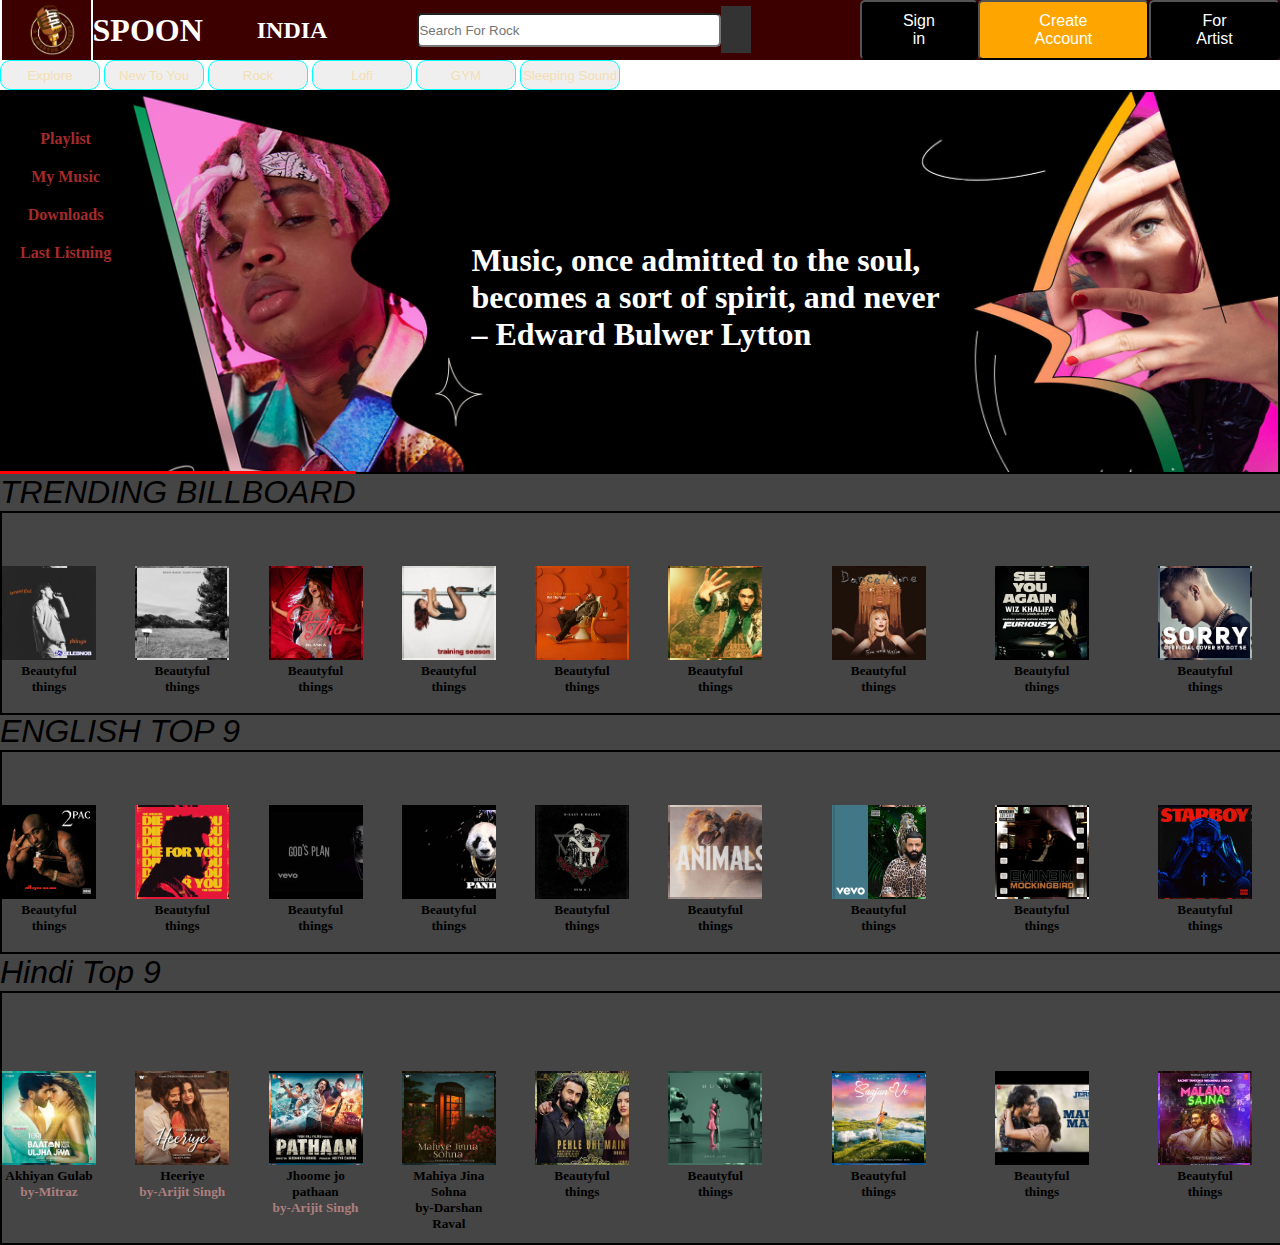
<file: index.html>
<!DOCTYPE html>
<html lang="en">
<head>
  <meta charset="UTF-8">
  <meta name="viewport" content="width=device-width, initial-scale=1.0">
  <link rel="stylesheet" href="style1.css">
  <link rel="stylesheet" href="https://cdnjs.cloudflare.com/ajax/libs/font-awesome/6.5.1/css/all.min.css" integrity="sha512-DTOQO9RWCH3ppGqcWaEA1BIZOC6xxalwEsw9c2QQeAIftl+Vegovlnee1c9QX4TctnWMn13TZye+giMm8e2LwA==" crossorigin="anonymous" referrerpolicy="no-referrer" />
  <link rel="stylesheet" href="https://cdn.jsdelivr.net/npm/bootstrap-icons@1.11.3/font/bootstrap-icons.min.css">
  <title>Document</title>
</head>
<body>
  <header>
    <div class="nav-bar ">
      <div class="nav-logo border">

      </div>
      <h1>SPOON</h1>
      <div class="icon1">
        <i class="fa-sharp fa-solid fa-location-dot fa-xl"></i>
        <h2>INDIA</h2>
      </div>
      <div class="search">
        <input style="width: 300px; height: 30px; border-radius: 5px;" type="text" placeholder="Search For Rock">
        <i class="fa-solid fa-magnifying-glass fa-xl"></i>
      </div>
      <div class="sign-in">
        <button style="padding: 10px 40px;font-size: 1rem; background-color:black;color: white; border-radius: 5px;">Sign in</button>
      </div>
      <div class="create-account">
        <button style="padding: 10px 40px;font-size: 1rem; background-color:orange;color: white; border-radius: 5px;">Create Account</button>
      </div>
      <div class="For-Artist">
        <button style="padding: 10px 40px;font-size: 1rem; background-color:black;color: white; border-radius: 5px;">For Artist</button>
      </div>
     </div>
  </header>
  <main>
    <div class="panel">
      <div class="buttons">
        
       
        <button style="height: 30px;width: 100px;border: 1px solid aqua;color:wheat;border-radius: 10px;"><i class="fa-brands fa-safari fa-xl" style="color: #ededed;"></i>Explore</button>
        <button style="height: 30px;width: 100px;border: 1px solid aqua;color:wheat;border-radius: 10px;">New To You</button>
        <button style="height: 30px;width: 100px;border: 1px solid aqua;color:wheat;border-radius: 10px;">Rock</button>
        <button style="height: 30px;width: 100px;border: 1px solid aqua;color:wheat;border-radius: 10px;">Lofi</button>
        <button style="height: 30px;width: 100px;border: 1px solid aqua;color:wheat;border-radius: 10px;">GYM</button>
        <button style="height: 30px;width: 100px;border: 1px solid aqua;color:wheat;border-radius: 10px;">Sleeping Sound</button>
      </div>

    </div>
    <div class="menuhero">
    <div class="menu">
      <i class="fa-solid fa-bars fa-xl" style="color: #B197FC;margin-top: 10px;margin-left: 10px;"></i>
     <a><h4>Playlist</h4></a>
     <a><h4>My Music</h4></a>
     <a><h4>Downloads</h4></a>
     <a><h4>Last Listning</h4></a>
    </div>
    <div class="hero">
      <h1>Music, once admitted to the soul,<br> becomes a sort of spirit, and never<br> – Edward Bulwer Lytton</h1>
    
    </div>
    </div>
    <div class="trending">
      <h1>TRENDING BILLBOARD</h1>
    </div>
    <div class="container">
      <div class="scontainer1 border">
        <h5 style="margin-top: 95px;">Beautyful things</h5>
      </div>
      <div class="scontainer2 border"><h5 style="margin-top: 95px;">Beautyful things</h5></div>
      <div class="scontainer3 border"><h5 style="margin-top: 95px;">Beautyful things</h5></div>
      <div class="scontainer4 border"><h5 style="margin-top: 95px;">Beautyful things</h5></div>
      <div class="scontainer5 border"><h5 style="margin-top: 95px;">Beautyful things</h5></div>
      <div class="scontainer6 border"><h5 style="margin-top: 95px;">Beautyful things</h5></div>
      <div class="scontainer7 border"><h5 style="margin-top: 95px;">Beautyful things</h5></div>
      <div class="scontainer8 border"><h5 style="margin-top: 95px;">Beautyful things</h5></div>
      <div class="scontainer9 border"><h5 style="margin-top: 95px;">Beautyful things</h5></div>
    </div><br>
    <h1 class="ENGLISH">ENGLISH TOP 9</h1>
    <div class="container2">
      <div class="scontainer10 border"><h5 style="margin-top: 95px;">Beautyful things</h5></div>
      <div class="scontainer11 border"><h5 style="margin-top: 95px;">Beautyful things</h5></div>
      <div class="scontainer12 border"><h5 style="margin-top: 95px;">Beautyful things</h5></div>
      <div class="scontainer13 border"><h5 style="margin-top: 95px;">Beautyful things</h5></div>
      <div class="scontainer14 border"><h5 style="margin-top: 95px;">Beautyful things</h5></div>
      <div class="scontainer15 border"><h5 style="margin-top: 95px;">Beautyful things</h5></div>
      <div class="scontainer16 border"><h5 style="margin-top: 95px;">Beautyful things</h5></div>
      <div class="scontainer17 border"><h5 style="margin-top: 95px;">Beautyful things</h5></div>
      <div class="scontainer18 border"><h5 style="margin-top: 95px;">Beautyful things</h5></div>
    </div>
    <div class="bollywood"><h1>Hindi Top 9</h1></div>
    <div class="bollywood-con">
      
      <div class="bollywood-con1 border"><h5 style="margin-top: 95px;">Akhiyan Gulab<br><p>by-Mitraz</p></h5></div>
      <div class="bollywood-con2 border"><h5 style="margin-top: 95px;">Heeriye<br><p>by-Arijit Singh</p></h5></div>
      <div class="bollywood-con3 border"><h5 style="margin-top: 95px;">Jhoome jo pathaan<br><p>by-Arijit Singh</p></h5></div>
      <div class="bollywood-con4 border"><h5 style="margin-top: 95px;">Mahiya Jina Sohna<br><p>by-Darshan Raval</p></h5></div>
      <div class="bollywood-con5 border"><h5 style="margin-top: 95px;">Beautyful things</h5></div>
      <div class="bollywood-con6 border"><h5 style="margin-top: 95px;">Beautyful things</h5></div>
      <div class="bollywood-con7 border"><h5 style="margin-top: 95px;">Beautyful things</h5></div>
      <div class="bollywood-con8 border"><h5 style="margin-top: 95px;">Beautyful things</h5></div>
      <div class="bollywood-con9 border"><h5 style="margin-top: 95px;">Beautyful things</h5></div>

    </div>
      
  </main>
  
</body>
</html>
</file>
<file: style1.css>
*{
  margin: 0px;
  border: border-box;
  padding: 0px;
  
}
body{
  background-color: #454545;
}
.nav-bar{
  height:60px;
  width:100%;
  background-color: #3c0000;;
  color:white;
  display: flex;
  align-items: center;
  

}
.nav-logo{
  background-image: url(attachment_81413912-removebg-preview.png);
  height:100px;
  width:100px;
  background-size: cover;
 
  }
  
  
  .border{
    border:2px solid transparent;

}
.border:hover{
    border:2px solid white;
}
.icon1{
  margin-left: 50px;
  display: flex;
  align-items: center; 
}
.icon1 h2{
  margin-left: 4px;
}
.search{
  width:500px;
  margin-left: 90px;
}
.search i{
  border: 15px dashed #333;
  margin-right:-2px;
}
.menuhero{
  display: flex;
}
.menu{
  border: 2px solid black;
  width:10%;
  height: 380px;
  background-color:black;
  box-shadow: #333;
  cursor:pointer;
  

}
.menu h4{
  text-align: center;
  margin-top: 20px;
  transition:.3s linear; 
  color:brown;
  text-shadow: #3c0000;
}
.menu h4:hover{
  color: brown;
}


.hero{
  border: 2px solid black;
background-image:url(sc_landing_header_web_featured_artists@2x-00444712.png);
height:380px;
background-size: cover;
width: 90%;
float: inline-end;
background-size: cover;
display:flex;
justify-content: center;
align-items:center;

}
.panel{
  background-color:white;
  height: 30px;
  width: 100%;  
  justify-content: space-evenly;
}
.panel1 button{
  justify-content: space-between;
}
.trending{
  justify-content: center;
}
.trending h1{
  
  font-weight: 400;
  font-family: 'Gill Sans', 'Gill Sans MT', Calibri, 'Trebuchet MS', sans-serif;
  font-style: italic;
  text-decoration-line: overline;
  text-decoration-color: red;

}
.container{
  text-align: center;
  border: 2px solid black;
  height: 200px;
  width: 100%;
  display: flex;
  flex-wrap: wrap;
  align-items:center;
  justify-content: space-between;
  cursor: pointer;
  
}
.scontainer1{
  background-image: url(benson-boone-–-beautiful-things.webp);
  border:2px solid transparent;
  height:90px;
  width: 90px;
  background-size: cover;
  
}
.scontainer2{
  background-image: url(Scared-To-Start-Michael-Marcagi.webp);
  background-size: cover;
  border:2px solid transparent;
  height:90px;
  width: 90px;
}
.scontainer3{
  background-image: url(Blanka-Cara-Mia-OFFICIAL-ARTWORK-3000-x-3000-scaled.webp);
  background-size: cover;
  border:2px solid transparent;
  height:90px;
  width: 90px;
}
.scontainer4{
  background-image: url(857288-training-season_145823.webp);
  background-size: cover;
  border:2px solid transparent;
  height:90px;
  width: 90px;
}
.scontainer5{
  background-image: url(371103007_860017982153583_4296722288065182238_n-696x696.webp);
  background-size: cover;
  border:2px solid transparent;
  height:90px;
  width: 90px;
}
.scontainer6{
  background-image:url(IMG_6006.webp);   
  background-size: cover;
  border:2px solid transparent;
  height:90px;
  width: 90px;
  margin-right: 30px;
}
.scontainer7{
  background-image:url(artworks-LBNhzHzQdddU-0-t500x500.webp);   
  background-size: cover;
  border:2px solid transparent;
  height:90px;
  width: 90px;
  margin-right: 30px;
}
.scontainer8{
  background-image:url(Wiz-Khalifa-See-You-Again-Ft-Charlie-Puth.webp);   
  background-size: cover;
  border:2px solid transparent;
  height:90px;
  width: 90px;
  margin-right: 30px;

}
.scontainer9{
  background-image:url(artworks-000246823724-4c1hgq-t500x500.webp);   
  background-size:cover;
  border:2px solid transparent;
  height:90px;
  width: 90px;
  margin-right: 30px;
}
.container2{
  text-align: center;
  border: 2px solid black;
  height: 200px;
  width: 100%;
  display: flex;
  flex-wrap: wrap;
  align-items: center;
  justify-content: space-between;
}
.scontainer10{
  background-image: url(IMG-20240303-WA0002.jpg);
  border:2px solid transparent;
  height:90px;
  width: 90px;
  background-size: cover;
  
}
.scontainer11{
  background-image: url(IMG-20240303-WA0003.jpg);
  background-size: cover;
  border:2px solid transparent;
  height:90px;
  width: 90px;
}
.scontainer12{
  background-image: url(IMG-20240303-WA0004.jpg);
  background-size: cover;
  border:2px solid transparent;
  height:90px;
  width: 90px;
}
.scontainer13{
  background-image: url(IMG-20240303-WA0005.jpg);
  background-size: cover;
  border:2px solid transparent;
  height:90px;
  width: 90px;
}
.scontainer14{
  background-image: url(IMG-20240303-WA0006.jpg);
  background-size: cover;
  border:2px solid transparent;
  height:90px;
  width: 90px;
}
.scontainer15{
  background-image:url(IMG-20240303-WA0007.jpg);   
  background-size: cover;
  border:2px solid transparent;
  height:90px;
  width: 90px;
  margin-right: 30px;
}
.scontainer16{
  background-image:url(IMG-20240303-WA0009.jpg);   
  background-size: cover;
  border:2px solid transparent;
  height:90px;
  width: 90px;
  margin-right: 30px;
}
.scontainer17{
  background-image:url(IMG-20240303-WA0008.jpg);   
  background-size: cover;
  border:2px solid transparent;
  height:90px;
  width: 90px;
  margin-right: 30px;

}
.scontainer18{
  background-image:url(IMG-20240303-WA0010.jpg);   
  background-size:cover;
  border:2px solid transparent;
  height:90px;
  width: 90px;
  margin-right: 30px;
}
.bollywood h1{
    font-weight: 400;
  font-family: 'Gill Sans', 'Gill Sans MT', Calibri, 'Trebuchet MS', sans-serif;
  font-style: italic;
}
.bollywood-con{
  text-align: center;
  border: 2px solid black;
  height: 250px;
  width: 100%;
  display: flex;
  flex-wrap: wrap;
  align-items:center;
  justify-content: space-between;
  cursor: pointer;
  
  
}
.bollywood-con1{
  background-image: url(akhiyan\ gulab.webp);
  border:2px solid transparent;
  height:90px;
  width: 90px;
  background-size: cover;
  
}
.bollywood-con1 p{
  color: #ae7f7f;
}
.bollywood-con2{
  background-image: url(heeriye.webp);
  background-size: cover;
  border:2px solid transparent;
  height:90px;
  width: 90px;
}
.bollywood-con2 p{
  color: #ae7f7f;
}
.bollywood-con3{
  background-image: url(jhoome\ jo\ pathaan.webp);
  background-size: cover;
  border:2px solid transparent;
  height:90px;
  width: 90px;
}
.bollywood-con3 p{
  color: #ae7f7f;
}
.bollywood-con4{
  background-image: url(mahiya\ jina\ sohna.webp);
  background-size: cover;
  border:2px solid transparent;
  height:90px;
  width: 90px;
}
.bollywood-con1 p{
  color: #ae7f7f;
}
.bollywood-con5{
  background-image: url(pehle\ bhi\ main.webp);
  background-size: cover;
  border:2px solid transparent;
  height:90px;
  width: 90px;
}
.bollywood-con1 p{
  color: #ae7f7f;
}
.bollywood-con6{
  background-image:url(husn.webp);   
  background-size: cover;
  border:2px solid transparent;
  height:90px;
  width: 90px;
  margin-right: 30px;
}
.bollywood-con1 p{
  color: #ae7f7f;
}
.bollywood-con7{
  background-image:url(saajna\ ve.webp);   
  background-size: cover;
  border:2px solid transparent;
  height:90px;
  width: 90px;
  margin-right: 30px;
}
.bollywood-con1 p{
  color: #ae7f7f;
}
.bollywood-con8{
  background-image:url(maiya\ mainu.webp);   
  background-size: cover;
  border:2px solid transparent;
  height:90px;
  width: 90px;
  margin-right: 30px;

}
.bollywood-con1 p{
  color: #ae7f7f;
}
.bollywood-con9{
  background-image:url(malang\ sajna.webp);   
  background-size:cover;
  border:2px solid transparent;
  height:90px;
  width: 90px;
  margin-right: 30px;
}
.bollywood-con1 p{
  color: #ae7f7f;
}
.ENGLISH{
  margin-top: -20px;
  font-family: 'Gill Sans', 'Gill Sans MT', Calibri, 'Trebuchet MS', sans-serif;
  font-weight: 400;
  font-style: italic;
}
.hero h1{
  color: #fff;
  background-color:black;
  font-family:cursive;
  font-size: xx-large;
  margin-top: 30px;
}
</file>
